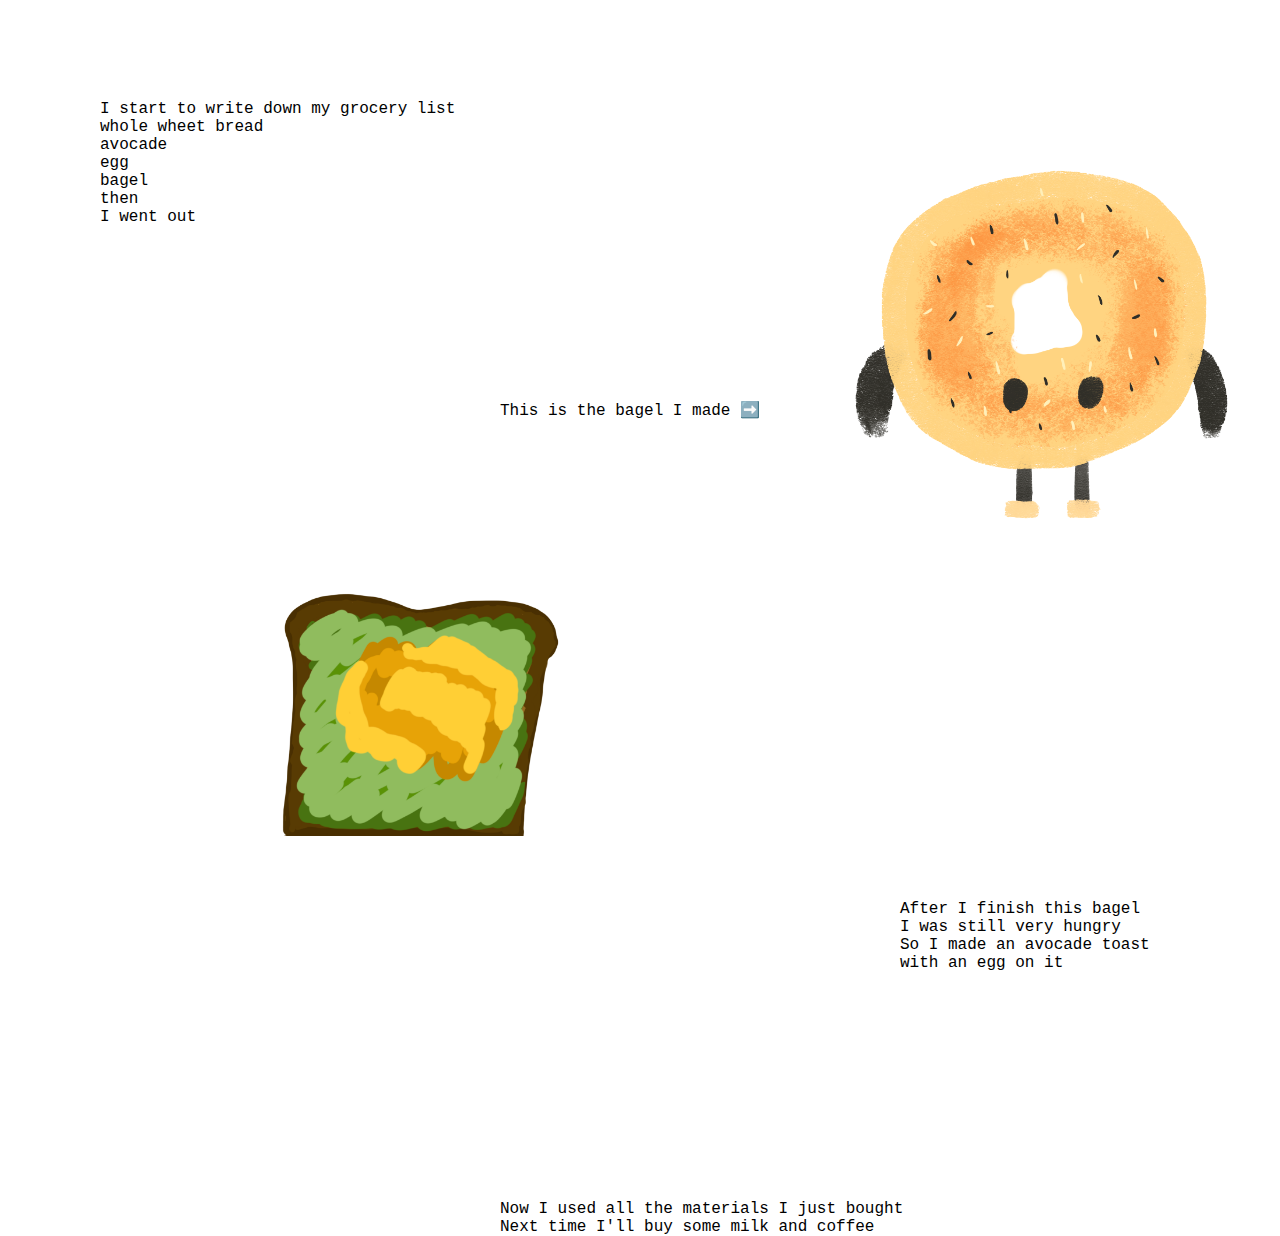
<file: index.html>
<html>
    <head>
        <link rel="stylesheet" href="ConnectHWCSS.css"/>

    </head>
    <body>
        <!-- <div class="first">Is the anything better than food?</div>
        <div class="first2">I guess not</div> -->
        <div class="first">I start to write down my grocery list<br/>whole wheet bread<br /> avocade<br />egg<br />bagel<br />then<br />I went out<br /></div>

        <div class="bagel"><img src="IMG_0263.PNG" width ="110%" /></div>
        <div class="second">This is the bagel I made ➡️</div>
        <!-- <button class="bagel"><img src="file:///Users/lannizhou/Desktop/Connect!/IMG_0263.PNG" width ="110%" /></button> -->
        <div class="bread"><img src="IMG_0264.PNG" width ="120%"  /></div>
        <div class="third">After I finish this bagel<br /> I was still very hungry<br /> So I made an avocade toast<br />with an egg on it </div>
        <div class="forth">Now I used all the materials I just bought<br /> Next time I'll buy some milk and coffee<br /> </div>


    </body>
    <footer></footer>
</html>
</file>
<file: ConnectHWCSS.css>
.first{
    position: absolute; /*Elements with "absolute" positions will scroll if they are larger than the page, whereas "fixed" elements will not move no matter how much you scroll.*/
    left: 100px;
    top: 100px;
    font-family: Courier New;
    /* margin:20px; */
}

.bagel{
    position: absolute;
    top: 100px;
    left: 700px;
    

}
.bread{
    position: absolute;
    top: 350px;
    /* left: 10px; */
    right:700px;
}

.second{
    position: absolute; /*Elements with "absolute" positions will scroll if they are larger than the page, whereas "fixed" elements will not move no matter how much you scroll.*/
    left: 500px;
    top: 400px;
    font-family: Courier New;
    /* margin:20px; */
}

.third{
    position: absolute; /*Elements with "absolute" positions will scroll if they are larger than the page, whereas "fixed" elements will not move no matter how much you scroll.*/
    left: 900px;
    top: 900px;
    font-family: Courier New;
    /* margin:20px; */
}

.forth{
    position: absolute; /*Elements with "absolute" positions will scroll if they are larger than the page, whereas "fixed" elements will not move no matter how much you scroll.*/
    left: 500px;
    top: 1200px;
    font-family: Courier New;
    /* margin:20px; */
}
</file>
